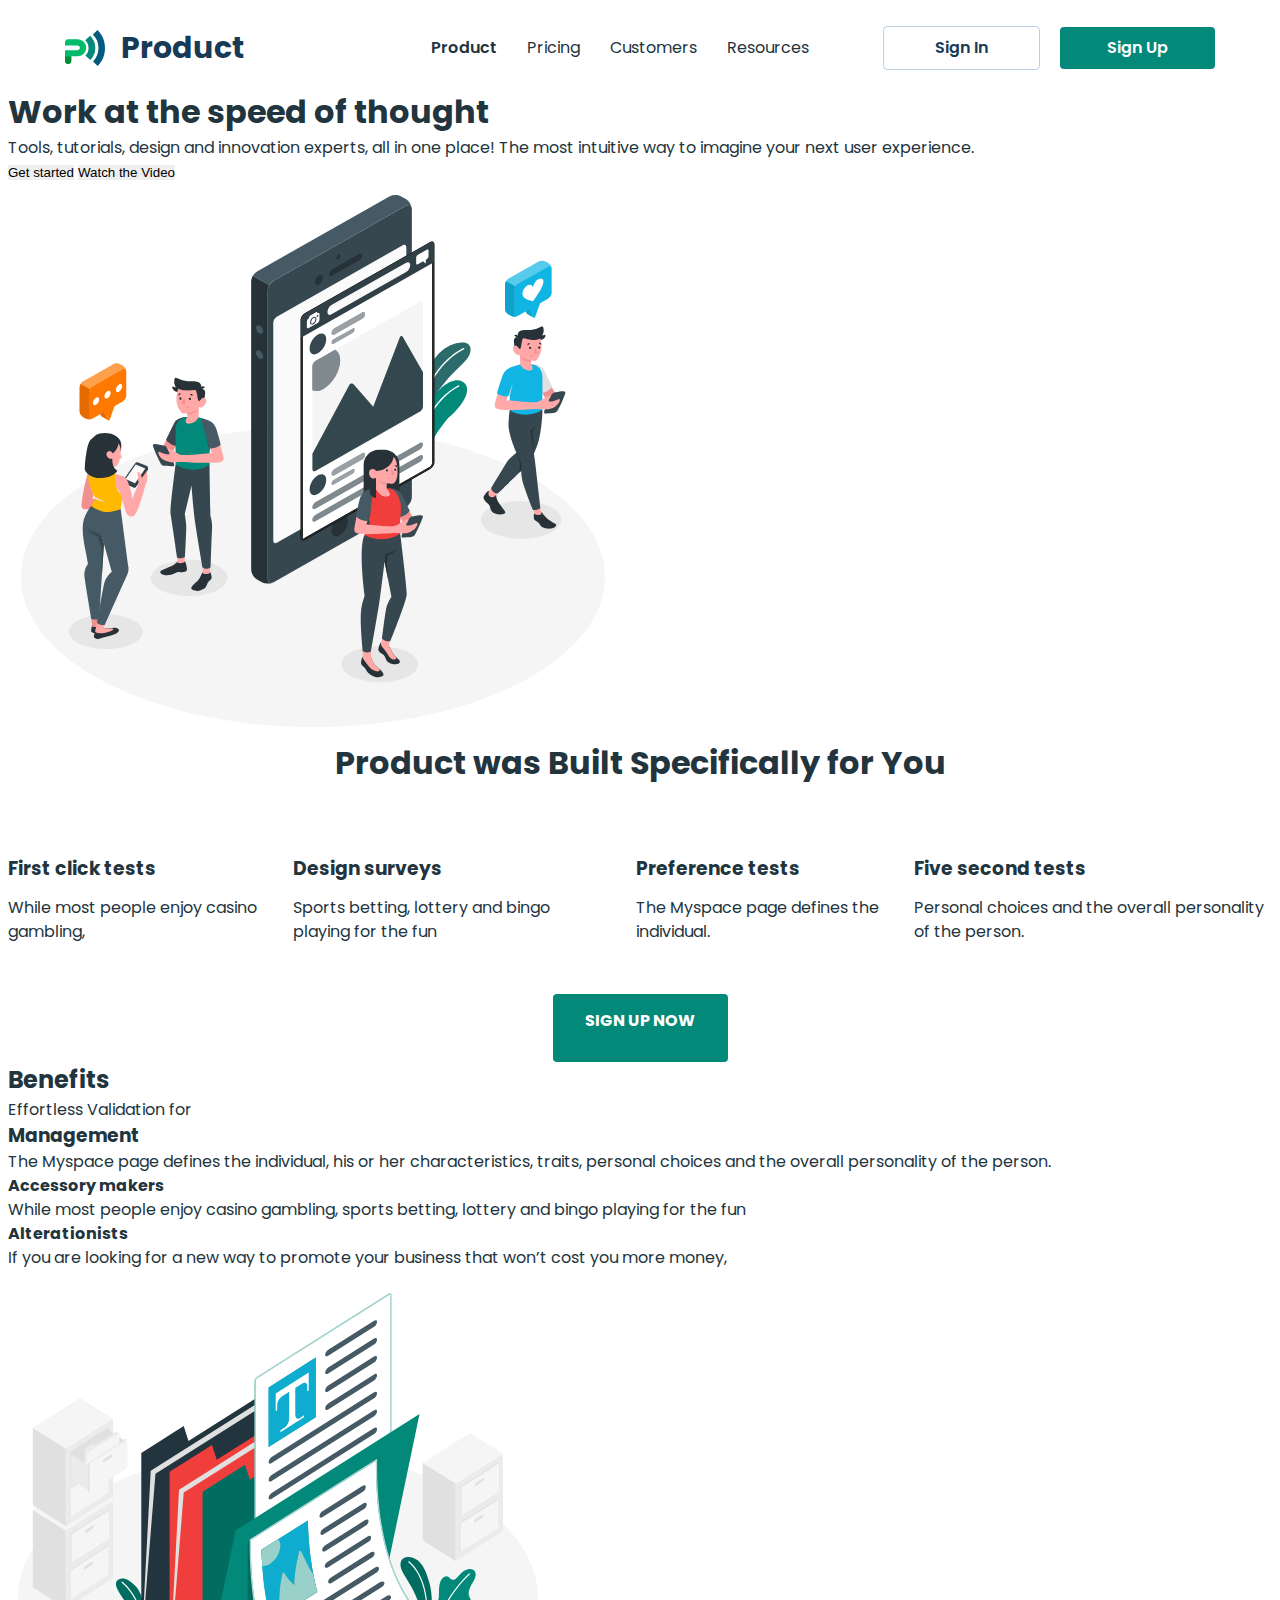
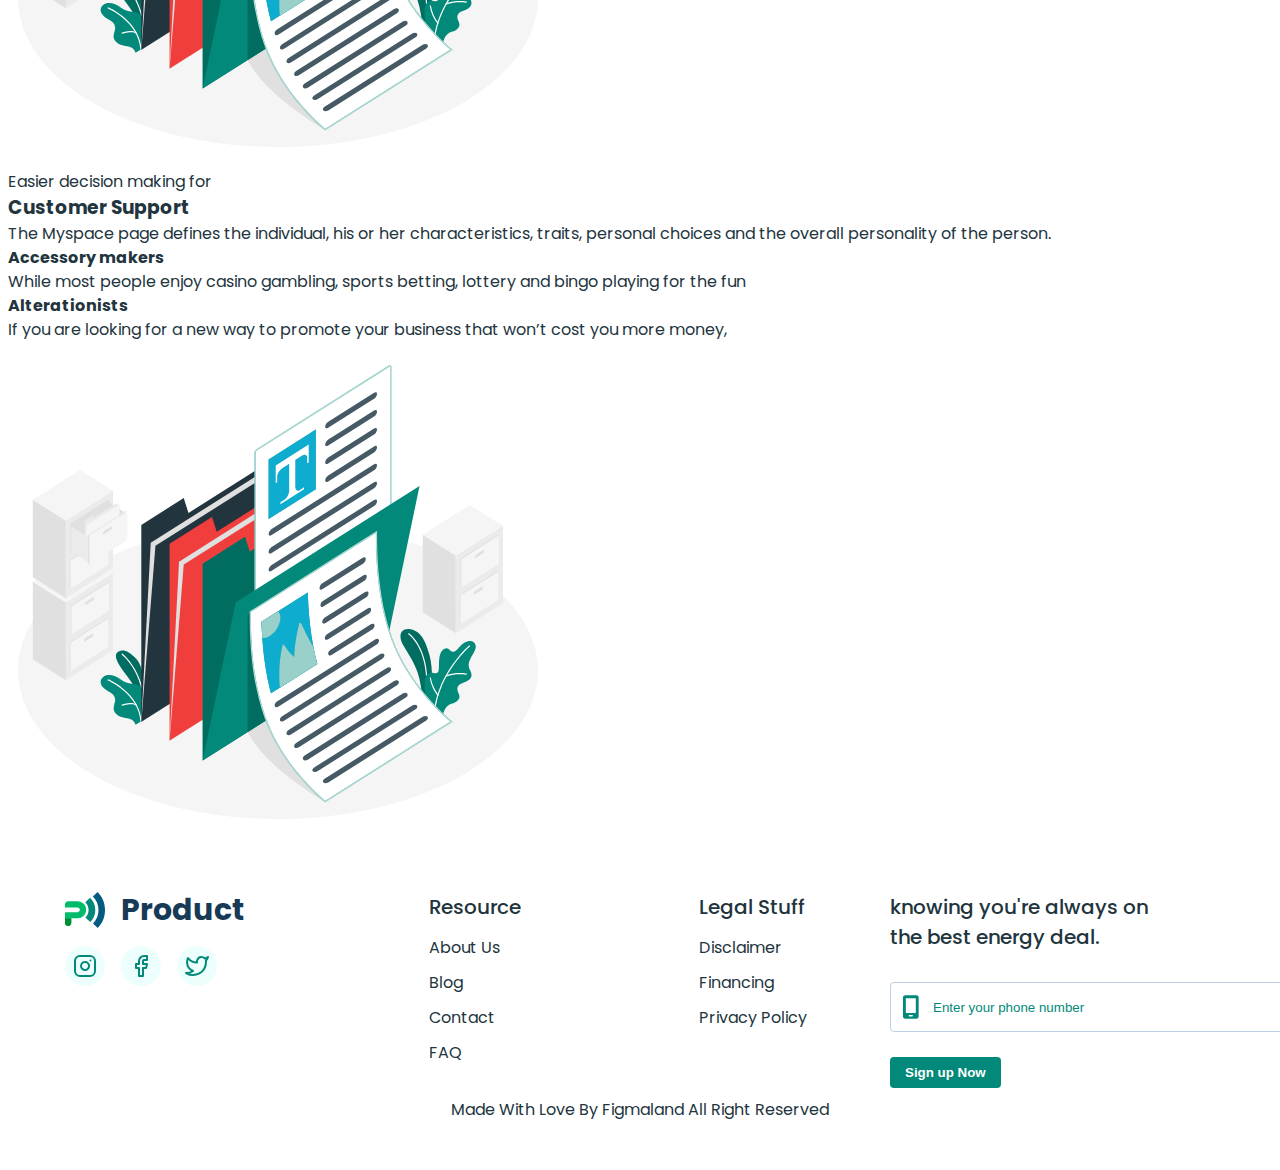
<file: index.html>
<!DOCTYPE html>
<html lang="en">
  <head>
    <meta charset="UTF-8" />
    <link rel="shortcut icon" href="./images/favicon.svg" type="image/x-icon" />
    <meta name="viewport" content="width=device-width, initial-scale=1.0" />
    <title>Business promotion - Product</title>

    <link
      rel="stylesheet"
      href="https://cdnjs.cloudflare.com/ajax/libs/modern-normalize/3.0.1/modern-normalize.min.css"
      integrity="sha512-q6WgHqiHlKyOqslT/lgBgodhd03Wp4BEqKeW6nNtlOY4quzyG3VoQKFrieaCeSnuVseNKRGpGeDU3qPmabCANg=="
      crossorigin="anonymous"
      referrerpolicy="no-referrer"
    />

    <link rel="preconnect" href="https://fonts.googleapis.com" />
    <link rel="preconnect" href="https://fonts.gstatic.com" crossorigin />
    <link
      href="https://fonts.googleapis.com/css2?family=Inter:wght@500;700&family=Montserrat:wght@400;500;600;700&family=Poppins:wght@400;500;600;700&display=swap"
      rel="stylesheet"
    />

    <link rel="stylesheet" href="./css/styles.css" />
  </head>
  <body>
    <header class="page-header">
      <div class="container header-container">
        <nav class="header-nav">
          <a class="logo header-logo" href="./index.html">
            <img
              src="./images/logo.svg"
              alt="Logotype"
              width="40"
              height="36"
            />
            Product
          </a>

          <ul class="header-nav-list">
            <li class="header-nav-item">
              <a class="header-nav-link current" href="./index.html">Product</a>
            </li>
            <li class="header-nav-item">
              <a class="header-nav-link" href="./pricing.html">Pricing</a>
            </li>
            <li class="header-nav-item">
              <a class="header-nav-link" href="./customers.html">Customers</a>
            </li>
            <li class="header-nav-item">
              <a class="header-nav-link" href="">Resources</a>
            </li>
          </ul>
        </nav>

        <ul class="header-auth-list">
          <li class="header-auth-item">
            <a class="header-auth-link auth-link-light main-btn" href=""
              >Sign In</a
            >
          </li>
          <li class="header-auth-item">
            <a class="header-auth-link main-btn" href="">Sign Up</a>
          </li>
        </ul>
      </div>
    </header>

    <main>
      <!-- Section Hero -->
      <section>
        <h1>Work at the speed of thought</h1>
        <p>
          Tools, tutorials, design and innovation experts, all in one place! The
          most intuitive way to imagine your next user experience.
        </p>

        <button type="button">Get started</button>
        <button type="button">Watch the Video</button>

        <img
          src="./images/hero-img.svg"
          alt="Hero-images"
          width="610"
          height="555"
        />
      </section>

      <!-- Section features -->

      <section class="section-features">
        <h2 class="features-section-title">
          Product was Built Specifically for You
        </h2>

        <ul class="features-list">
          <li class="features-item">
            <h3 class="features-card-title">First click tests</h3>
            <p class="features-card-text">
              While most people enjoy casino gambling,
            </p>
          </li>
          <li class="features-item">
            <h3 class="features-card-title">Design surveys</h3>
            <p class="features-card-text">
              Sports betting, lottery and bingo playing for the fun
            </p>
          </li>
          <li class="features-item">
            <h3 class="features-card-title">Preference tests</h3>
            <p class="features-card-text">
              The Myspace page defines the individual.
            </p>
          </li>
          <li class="features-item">
            <h3 class="features-card-title">Five second tests</h3>
            <p class="features-card-text">
              Personal choices and the overall personality of the person.
            </p>
          </li>
        </ul>

        <a class="features-auth-link" href="">SIGN UP NOW</a>
      </section>

      <!-- Section Benefits -->
      <section>
        <h2>Benefits</h2>
        <ul>
          <li>
            <p>Effortless Validation for</p>
            <h3>Management</h3>
            <p>
              The Myspace page defines the individual, his or her
              characteristics, traits, personal choices and the overall
              personality of the person.
            </p>

            <ul>
              <li>
                <h4>Accessory makers</h4>
                <p>
                  While most people enjoy casino gambling, sports betting,
                  lottery and bingo playing for the fun
                </p>
              </li>

              <li>
                <h4>Alterationists</h4>
                <p>
                  If you are looking for a new way to promote your business that
                  won’t cost you more money,
                </p>
              </li>
            </ul>

            <img
              src="./images/management.svg"
              alt="Management"
              width="540"
              height="500"
            />
          </li>

          <li>
            <p>Easier decision making for</p>
            <h3>Customer Support</h3>
            <p>
              The Myspace page defines the individual, his or her
              characteristics, traits, personal choices and the overall
              personality of the person.
            </p>

            <ul>
              <li>
                <h4>Accessory makers</h4>
                <p>
                  While most people enjoy casino gambling, sports betting,
                  lottery and bingo playing for the fun
                </p>
              </li>

              <li>
                <h4>Alterationists</h4>
                <p>
                  If you are looking for a new way to promote your business that
                  won’t cost you more money,
                </p>
              </li>
            </ul>

            <img
              src="./images/management.svg"
              alt="Management"
              width="540"
              height="500"
            />
          </li>
        </ul>
      </section>
    </main>

    <footer class="page-footer">
      <div class="container footer-container">
        <div class="footer-logo-wrapper">
          <a class="logo logo-footer" href="./index.html">
            <img
              src="./images/logo.svg"
              alt="Logotype"
              width="40"
              height="36"
            />
            Product
          </a>

          <ul class="footer-soc-list">
            <li class="footer-soc-item">
              <a
                class="footer-soc-link"
                href=""
                target="_blank"
                rel="nofollow noopener noreferrer"
                aria-label="instagram"
                ><svg class="footer-soc-icon" width="24" height="24">
                  <use href="./images/icons.svg#icon-instagram"></use></svg
              ></a>
            </li>
            <li class="footer-soc-item">
              <a
                class="footer-soc-link"
                href=""
                target="_blank"
                rel="nofollow noopener noreferrer"
                aria-label="facebook"
                ><svg class="footer-soc-icon" width="24" height="24">
                  <use href="./images/icons.svg#icon-facebook"></use></svg
              ></a>
            </li>
            <li class="footer-soc-item">
              <a
                class="footer-soc-link"
                href=""
                target="_blank"
                rel="nofollow noopener noreferrer"
                aria-label="twitter"
                ><svg class="footer-soc-icon" width="24" height="24">
                  <use href="./images/icons.svg#icon-twitter"></use></svg
              ></a>
            </li>
          </ul>
        </div>

        <nav class="footer-nav">
          <div>
            <p class="footer-title">Resource</p>
            <ul class="footer-nav-list">
              <li class="footer-nav-item">
                <a class="footer-nav-link" href="">About Us</a>
              </li>
              <li class="footer-nav-item">
                <a class="footer-nav-link" href="">Blog</a>
              </li>
              <li class="footer-nav-item">
                <a class="footer-nav-link" href="">Contact</a>
              </li>
              <li class="footer-nav-item">
                <a class="footer-nav-link" href="">FAQ</a>
              </li>
            </ul>
          </div>

          <div>
            <p class="footer-title">Legal Stuff</p>
            <ul class="footer-nav-list">
              <li class="footer-nav-item">
                <a class="footer-nav-link" href="">Disclaimer</a>
              </li>
              <li class="footer-nav-item">
                <a class="footer-nav-link" href="">Financing</a>
              </li>
              <li class="footer-nav-item">
                <a class="footer-nav-link" href="">Privacy Policy</a>
              </li>
            </ul>
          </div>
        </nav>

        <div class="footer-form-wrapper">
          <p class="footer-title footer-form-title">
            knowing you're always on the best energy deal.
          </p>
          <form class="footer-form">
            <div class="footer-input-wrapper">
              <input
                class="footer-form-input"
                type="email"
                name="user-email"
                aria-label="email"
                placeholder="Enter your phone number"
                required
              />
              <svg class="footer-form-icon" width="18" height="28">
                <use href="./images/icons.svg#icon-mobile"></use>
              </svg>
            </div>
            <button class="footer-form-btn main-btn" type="submit">
              Sign up Now
            </button>
          </form>
        </div>

        <p class="footer-copy">
          Made With Love By Figmaland All Right Reserved
        </p>
      </div>
    </footer>
  </body>
</html>
</file>
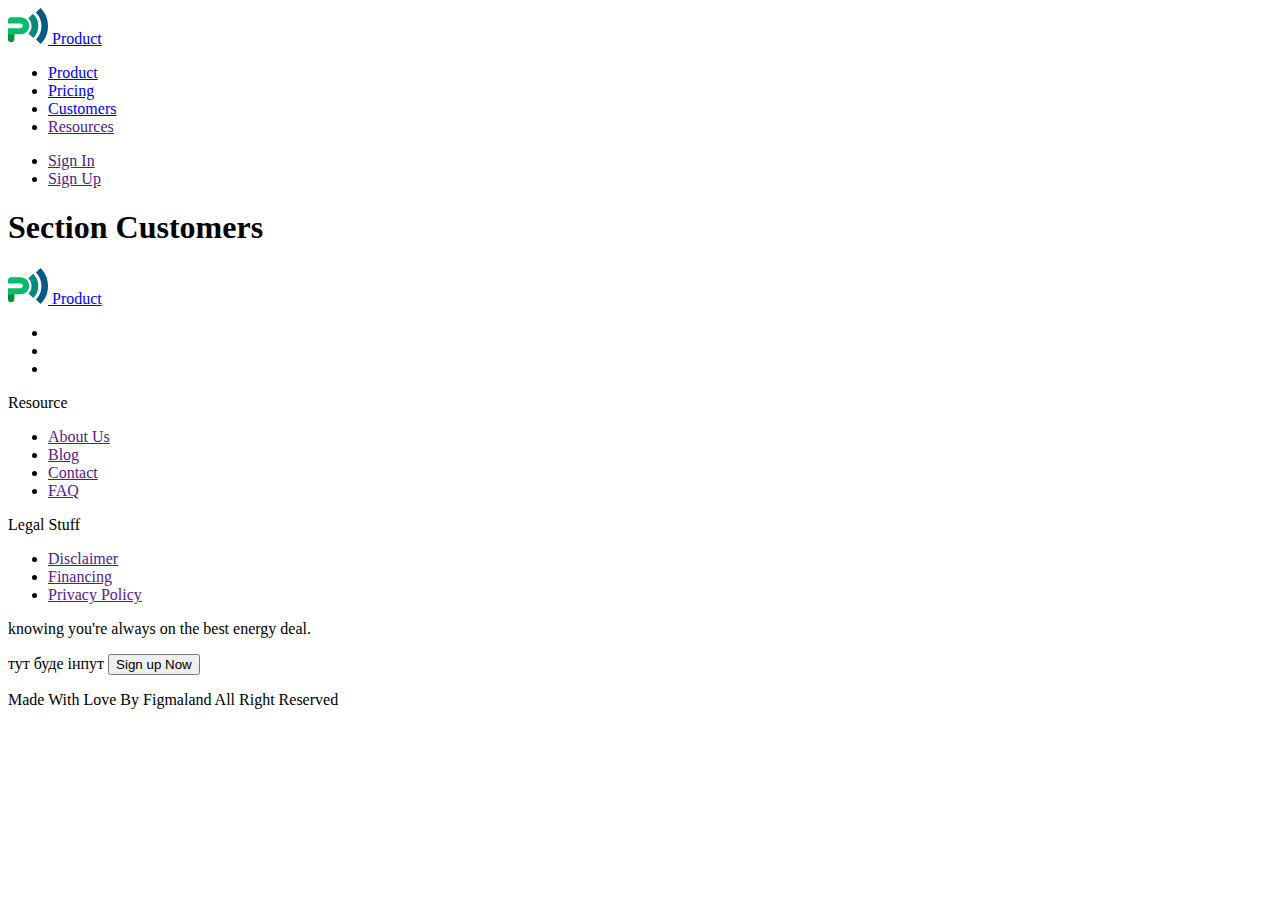
<file: customers.html>
<!DOCTYPE html>
<html lang="en">
  <head>
    <meta charset="UTF-8" />
    <meta name="viewport" content="width=device-width, initial-scale=1.0" />
    <title>Business promotion - Customers</title>
  </head>
  <body>
    <header>
      <nav>
        <a href="./index.html">
          <img src="./images/logo.svg" alt="Logotype" width="40" height="36" />
          Product
        </a>

        <ul>
          <li><a href="./index.html">Product</a></li>
          <li><a href="./pricing.html">Pricing</a></li>
          <li><a href="./customers.html">Customers</a></li>
          <li><a href="">Resources</a></li>
        </ul>
      </nav>

      <ul>
        <li><a href="">Sign In</a></li>
        <li><a href="">Sign Up</a></li>
      </ul>
    </header>
    <main>
      <h1>Section Customers</h1>
    </main>

    <footer>
      <a href="./index.html">
        <img src="./images/logo.svg" alt="Logotype" width="40" height="36" />
        Product
      </a>

      <ul>
        <li>
          <a
            href=""
            target="_blank"
            rel="nofollow noopener noreferrer"
            aria-label="instagram"
          ></a>
        </li>
        <li>
          <a
            href=""
            target="_blank"
            rel="nofollow noopener noreferrer"
            aria-label="facebook"
          ></a>
        </li>
        <li>
          <a
            href=""
            target="_blank"
            rel="nofollow noopener noreferrer"
            aria-label="twitter"
          ></a>
        </li>
      </ul>

      <nav>
        <p>Resource</p>
        <ul>
          <li><a href="">About Us</a></li>
          <li><a href="">Blog</a></li>
          <li><a href="">Contact</a></li>
          <li><a href="">FAQ</a></li>
        </ul>

        <p>Legal Stuff</p>
        <ul>
          <li><a href="">Disclaimer</a></li>
          <li><a href="">Financing</a></li>
          <li><a href="">Privacy Policy</a></li>
        </ul>
      </nav>

      <p>knowing you're always on the best energy deal.</p>
      <form>
        тут буде інпут
        <button type="submit">Sign up Now</button>
      </form>

      <p>Made With Love By Figmaland All Right Reserved</p>
    </footer>
  </body>
</html>
</file>
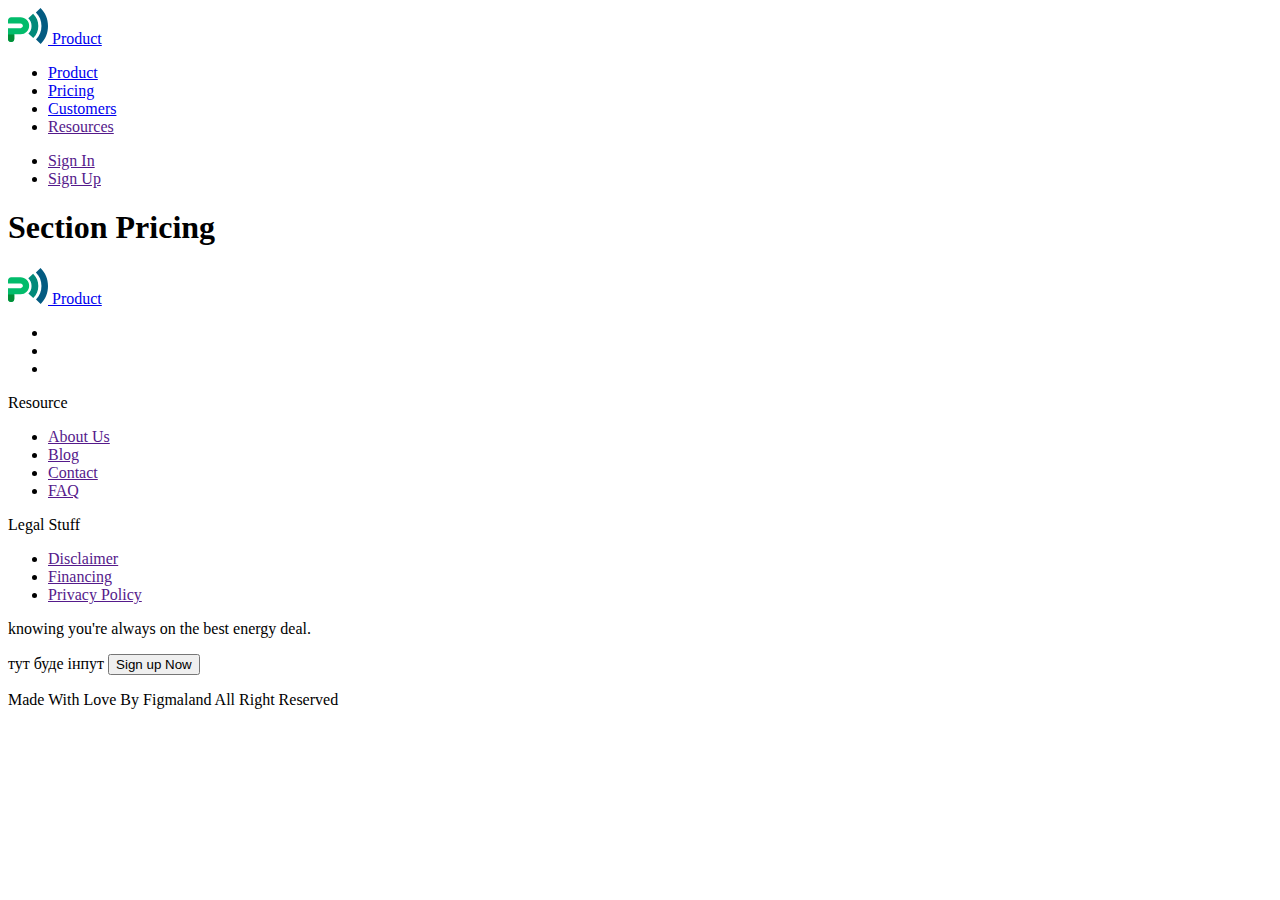
<file: pricing.html>
<!DOCTYPE html>
<html lang="en">
  <head>
    <meta charset="UTF-8" />
    <meta name="viewport" content="width=device-width, initial-scale=1.0" />
    <title>Business promotion - Pricing</title>
  </head>
  <body>
    <header>
      <nav>
        <a href="./index.html">
          <img src="./images/logo.svg" alt="Logotype" width="40" height="36" />
          Product
        </a>

        <ul>
          <li><a href="./index.html">Product</a></li>
          <li><a href="./pricing.html">Pricing</a></li>
          <li><a href="./customers.html">Customers</a></li>
          <li><a href="">Resources</a></li>
        </ul>
      </nav>

      <ul>
        <li><a href="">Sign In</a></li>
        <li><a href="">Sign Up</a></li>
      </ul>
    </header>
    <main>
      <h1>Section Pricing</h1>
    </main>

    <footer>
      <a href="./index.html">
        <img src="./images/logo.svg" alt="Logotype" width="40" height="36" />
        Product
      </a>

      <ul>
        <li>
          <a
            href=""
            target="_blank"
            rel="nofollow noopener noreferrer"
            aria-label="instagram"
          ></a>
        </li>
        <li>
          <a
            href=""
            target="_blank"
            rel="nofollow noopener noreferrer"
            aria-label="facebook"
          ></a>
        </li>
        <li>
          <a
            href=""
            target="_blank"
            rel="nofollow noopener noreferrer"
            aria-label="twitter"
          ></a>
        </li>
      </ul>

      <nav>
        <p>Resource</p>
        <ul>
          <li><a href="">About Us</a></li>
          <li><a href="">Blog</a></li>
          <li><a href="">Contact</a></li>
          <li><a href="">FAQ</a></li>
        </ul>

        <p>Legal Stuff</p>
        <ul>
          <li><a href="">Disclaimer</a></li>
          <li><a href="">Financing</a></li>
          <li><a href="">Privacy Policy</a></li>
        </ul>
      </nav>

      <p>knowing you're always on the best energy deal.</p>
      <form>
        тут буде інпут
        <button type="submit">Sign up Now</button>
      </form>

      <p>Made With Love By Figmaland All Right Reserved</p>
    </footer>
  </body>
</html>
</file>
<file: css/styles.css>
/* font-family: 'Poppins', sans-serif;
font-family: 'Inter', sans-serif;
font-family: "Montserrat", sans-serif; */

:root {
  --font-family: "Poppins", sans-serif;
  --second-family: "Inter", sans-serif;
  --third-family: "Montserrat", sans-serif;
  --font3: "FontAwesome", sans-serif;
  --font4: "Roboto", sans-serif;
  --font5: "ProximaNova", sans-serif;
  --font6: "Asap Condensed", sans-serif;
}

body {
  font-family: "Poppins", sans-serif;
  font-family: "Poppins", sans-serif;
  font-size: 16px;
  font-weight: 400;
  line-height: 1.5;
  background-color: #fff;
  color: #22343d;
}

/*#region Reset*/

a {
  text-decoration: none;
  color: currentColor;
}

ul,
ol,
li {
  list-style-type: none;
  padding: 0;
  margin: 0;
}

h1,
h2,
h3,
h4,
h5,
h6,
p {
  margin: 0;
}

img {
  display: block;
  max-width: 100%;
  height: auto;
}

button {
  padding: 0;
  border: none;
  cursor: pointer;
}

/*#endregion Reset*/

/*#region Common*/

.visually-hidden {
  position: absolute;
  white-space: nowrap;
  width: 1px;
  height: 1px;
  overflow: hidden;
  border: 0;
  padding: 0;
  clip: rect(0 0 0 0);
  clip-path: inset(100%);
  margin: -1px;
}

.container {
  max-width: 1150px;
  padding: 0 20px;
  margin: 0 auto;
}

.logo {
  display: flex;
  align-items: center;
  gap: 16px;
  font-weight: 700;
  font-size: 30px;
  line-height: 0.93;
  color: #173a56;
}

.main-btn {
  display: block;
  padding: 14px 42px;
  min-width: 105px;
  border-radius: 4px;

  font-weight: 700;
  color: #fff;
  background-color: #02897a;

  transition: background-color 200ms ease-in-out;
}

.main-btn:hover,
.main-btn:focus {
  background-color: #006e61;
}

/*#endregion Common*/

/*#region Heder*/

.header-container {
  display: flex;
  align-items: center;
}

.header-nav {
  display: flex;
  align-items: center;
  margin-right: 74px;
  flex-grow: 1;
}

.header-logo {
  margin-right: auto;
}

.header-nav-list {
  display: flex;
  align-items: center;
  gap: 30px;
}

.header-nav-link {
  display: block;
  padding: 26px 0;
  line-height: 1.75;
}

.header-nav-link.current {
  font-weight: 600;
}

.header-nav-link:hover,
.header-nav-link:focus {
  color: #02897a;
}

.header-auth-list {
  display: flex;
  align-items: center;
  gap: 20px;
}

.header-auth-link {
  padding: 9px 25px;
  text-align: center;
  font-weight: 600;
}

.auth-link-light {
  border: 1px solid #bcd0e5;
  background-color: #fff;
  color: #173a56;
}

.auth-link-light:hover,
.auth-link-light:focus {
  color: #fff;
}

/*#endregion Heder*/

/*#region Hero*/

.hero-section {
  margin-top: 146px;
}

.hero-container {
  display: flex;
  align-items: center;
  gap: 35px;
}

.hero-wrapper-left {
  padding: 112px 0 90px 0;
}

.hero-title {
  margin-bottom: 18px;
  font-weight: 700;
  font-size: 40px;
}

.hero-details {
  margin-bottom: 45px;
  font-size: 18px;
  line-height: 156%;
}

.hero-btns {
  display: flex;
  align-items: center;
  justify-content: flex-start;
}

.green-button {
  width: 178px;
  height: 53px;
  font-family: var(--font-family);
  font-weight: 700;
  font-size: 16px;
  color: #fff;
  border-radius: 4px;
  background: #02897a;
  margin-right: 30px;
  margin-left: 0;
  text-align: center;
  display: block;
}

.white-button {
  display: flex;
  align-items: center;
  gap: 2px;
  width: 164px;
  height: 23px;
  background-color: transparent;
}

.triangle-icon {
  border-radius: 2px;
  fill: #02897a;
  display: inline-flex;
  overflow: visible;
}

.btn-text {
  display: inline-flex;
  font-family: var(--font-family);
  font-weight: 600;
  font-size: 16px;
  text-decoration: underline;
  color: #02897a;
}

/*#endregion Hero*/

/*#region Features*/

.features {
  padding-bottom: 50px;
}

.features-section-title {
  font-weight: 700;
  font-size: 32px;
  text-align: center;
  margin: 0 286px 50px 286px;
}

.features-list {
  display: flex;
  gap: 30px;
  margin-bottom: 50px;
}

.icon-feature {
  fill: #fff;
}

.icon-bg {
  border-radius: 19px;
  width: 54px;
  height: 54px;
  display: flex;
  align-items: center;
  justify-content: center;
}

.icon-click-bg {
  background: #02897a;
}

.icon-heart-bg {
  background: #740a76;
}

.icon-shape-bg {
  background: #4d8dff;
}

.icon-clock-bg {
  background: #f03e3d;
}

.features-card-title {
  margin: 18px 0 13px 0;
}

.features-auth-link,
.staff-link {
  width: 175px;
  height: 53px;
  background-color: #02897a;
  border-radius: 4px;
  font-family: var(--font-family);
  font-weight: 700;
  font-size: 16px;
  color: #fff;
  display: block;
  text-align: center;
  padding-top: 15px;
  margin: 0 auto;
}
/*#endregion Features*/

/*#region Benefits*/

.benefits-section {
  padding: 50px 0 150px;
}

.benefit-management,
.benefit-support,
.benefit-collaboration {
  display: flex;
  align-items: center;
  gap: 84px;
  margin-bottom: 100px;
}

.benefit-intro {
  font-weight: 600;
  margin-bottom: 8px;
}

.benefit-title,
.staff-title,
.news-title {
  font-weight: 700;
  font-size: 32px;
  margin-bottom: 25px;
}

.benefit-details,
.title-details {
  line-height: 162%;
}

.benefit-specials {
  margin-top: 30px;
  display: flex;
  flex-direction: column;
  gap: 25px;
}

.benefit-special {
  font-weight: 600;
  margin-bottom: 12px;
}

.benefit-support img,
.benefit-collaboration img {
  min-width: 50%;
}

.tick-table-wrap {
  margin-top: 30px;
  display: flex;
  flex-direction: column;
  gap: 25px;
  padding-right: 35px;
}

.support-point {
  display: flex;
  gap: 30px;
  align-items: center;
}

.tick-background {
  border: 2.92px solid #fff;
  border-radius: 14px;
  min-width: 35px;
  min-height: 35px;
  display: flex;
  align-items: center;
  justify-content: center;
}

.first-tick {
  background-color: #f90;
}

.second-tick {
  background-color: #f03e3d;
}

.third-tick {
  background-color: #4d8dff;
}

.tickmark-icon {
  fill: #fff;
}

.tick-description {
  display: block;
  line-height: 162%;
}

/*#endregion Benefits*/

/*region Staff*/

.staff-section {
  margin-bottom: 100px;
}

.staff-container {
  padding-left: 112px;
  padding-right: 112px;
}

.staff-title {
  text-align: center;
}

.staff-details {
  width: 542px;
  font-weight: 500;
  text-align: center;
  margin: 0 auto 40px;
}

.staff-members {
  display: flex;
  flex-wrap: wrap;
  align-items: center;
  gap: 25px 91px;
  margin-bottom: 50px;
}

.staff-block {
  display: flex;
  gap: 10px;
  align-items: center;
  width: calc((100% - 91px) / 2);
}

.avatar {
  border-radius: 100%;
  stroke-width: 2px;
  overflow: hidden;
}

.staff-role {
  display: flex;
  align-items: center;
  justify-content: center;
  flex-grow: 1;
  box-shadow: 2px 2px 10px 0 rgba(23, 58, 86, 0.15);
  border-radius: 35px;
}

.staff-power {
  font-weight: 500;
  text-align: center;
  color: #2f281e;
  padding: 14px 20px;
}

.staff-link {
  width: 216px;
}

/*endregion Staff*/

/*region News*/

.news-section {
  margin-bottom: 171px;
}

.news-title {
  font-size: 34px;
  margin-bottom: 10px;
}

.news-details {
  font-weight: 500;
  line-height: 162%;
  margin-bottom: 40px;
  max-width: 465px;
}

.news-list {
  display: flex;
  gap: 30px;
}

.news-article {
  width: calc((100% - 60px) / 3);
  border-radius: 8px;
  border: 1px solid #dedede;
}

.news-article > p {
  margin: 24px 0 12px 24px;
  line-height: 175%;
}

.article-author {
  font-weight: 700;
}

.article-title {
  margin: 0 27px 40px;
  font-weight: 700;
  font-size: 24px;
  line-height: 167%;
}

/*endregion News*/

/*#region Footer*/

.page-footer {
  padding-top: 50px;
  padding-bottom: 40px;
}

.footer-container {
  display: flex;
  flex-wrap: wrap;
  row-gap: 10px;
}

.footer-logo-wrapper {
  margin-right: auto;
}

.logo-footer {
  margin-bottom: 18px;
}

.footer-soc-list {
  display: flex;
  gap: 16px;
}

.footer-soc-item {
  width: 40px;
  height: 40px;
}

.footer-soc-link {
  width: 100%;
  height: 100%;
  display: flex;
  align-items: center;
  justify-content: center;
  background-color: #edfffc;
  border-radius: 50%;
}

.footer-soc-icon {
  fill: transparent;
  stroke: #02897a;
}

.footer-nav {
  display: flex;
  justify-content: space-between;
  max-width: 378px;
  width: 100%;
  margin-right: 83px;
}

.footer-title {
  font-weight: 500;
  font-size: 20px;
  margin-bottom: 8px;
}

.footer-nav-link {
  line-height: 2.1875;
}

.footer-form-wrapper {
  max-width: 325px;
  flex-grow: 1;
}

.footer-form-title {
  margin-bottom: 30px;
  max-width: 280px;
}

.footer-form-input {
  padding: 0 42px;
  width: 100%;
  height: 48px;
  border: 1px solid #bcd0e5;
  border-radius: 4px;
  line-height: 1.75;
  color: #000;
}

.footer-form-input::placeholder {
  color: #02897a;
}

.footer-form-btn {
  display: block;
}

.footer-form-btn {
  padding: 8px 15px;
}

.footer-input-wrapper {
  position: relative;
  margin-bottom: 25px;
}

.footer-form-icon {
  position: absolute;
  left: 12px;
  top: 50%;
  transform: translateY(-50%);

  fill: #02897a;
}

.footer-copy {
  text-align: center;
  flex-grow: 1;
}
/*#endregion Footer*/
</file>
